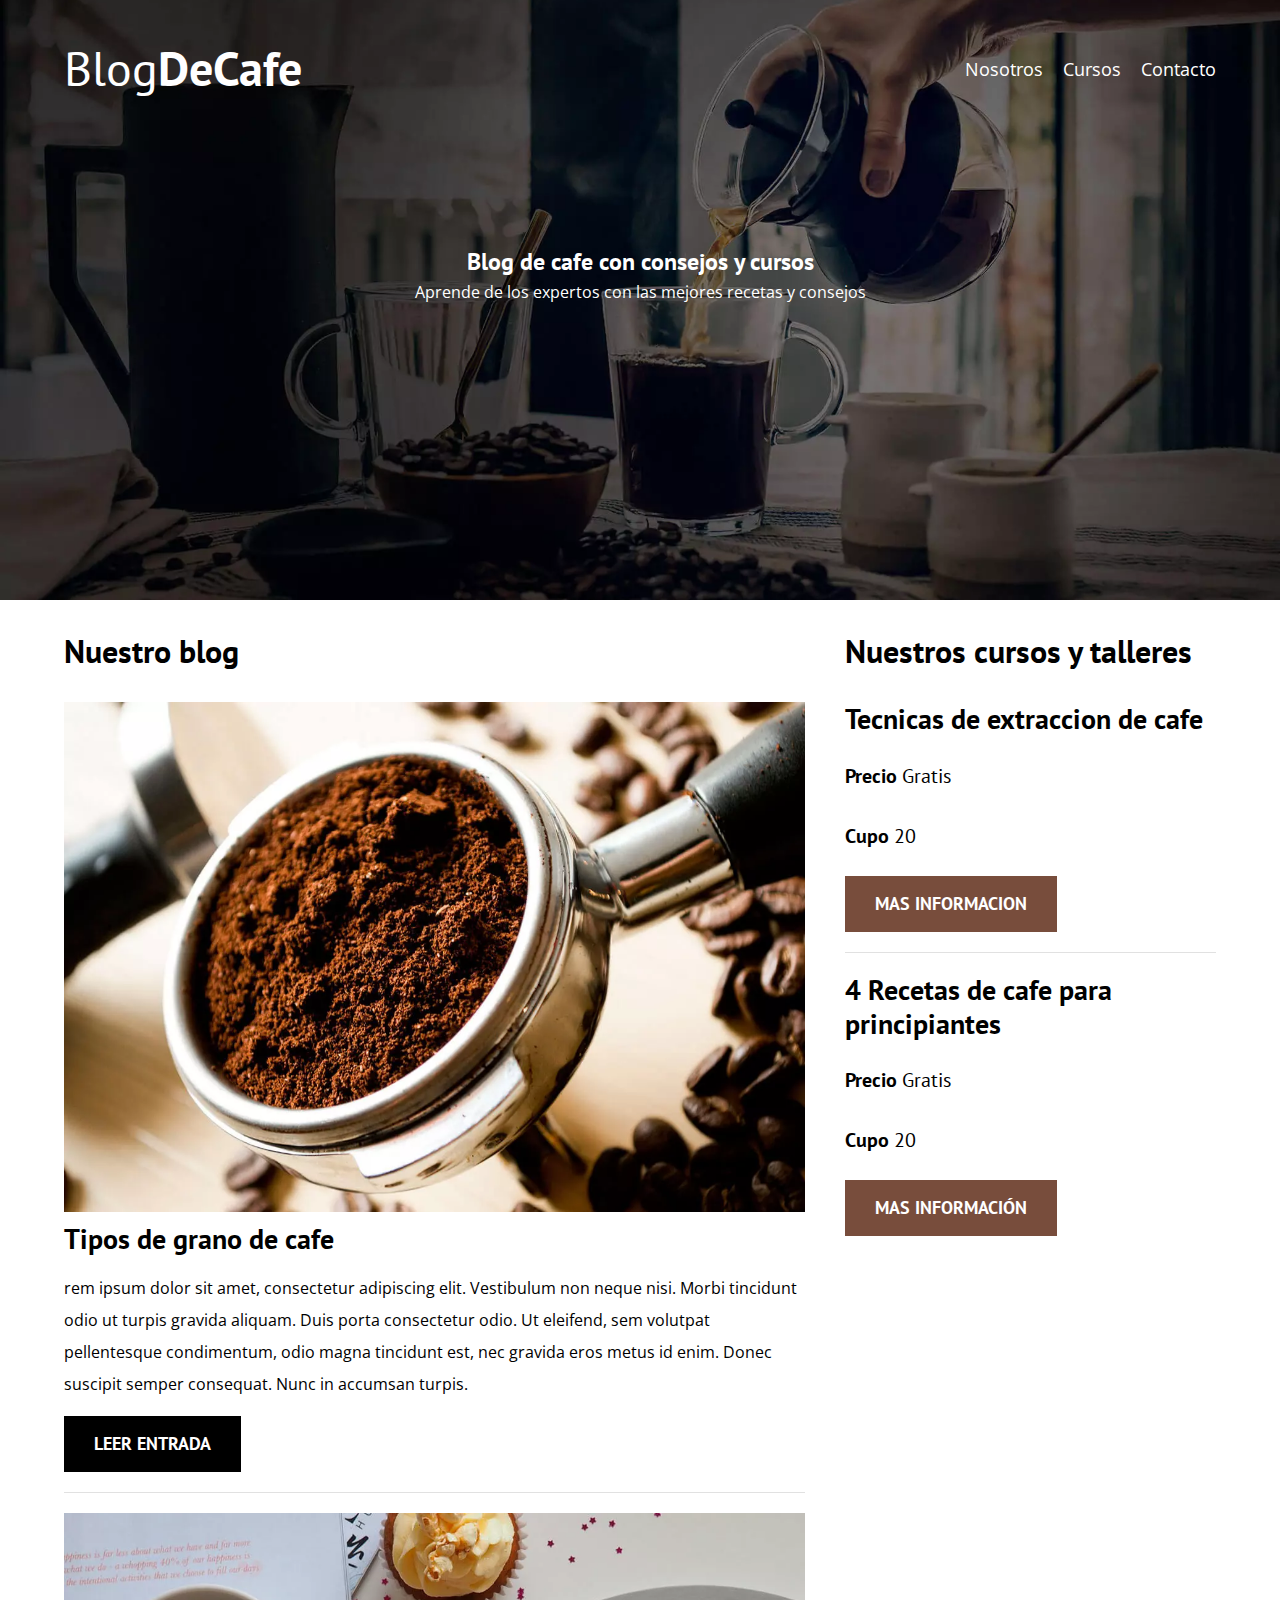
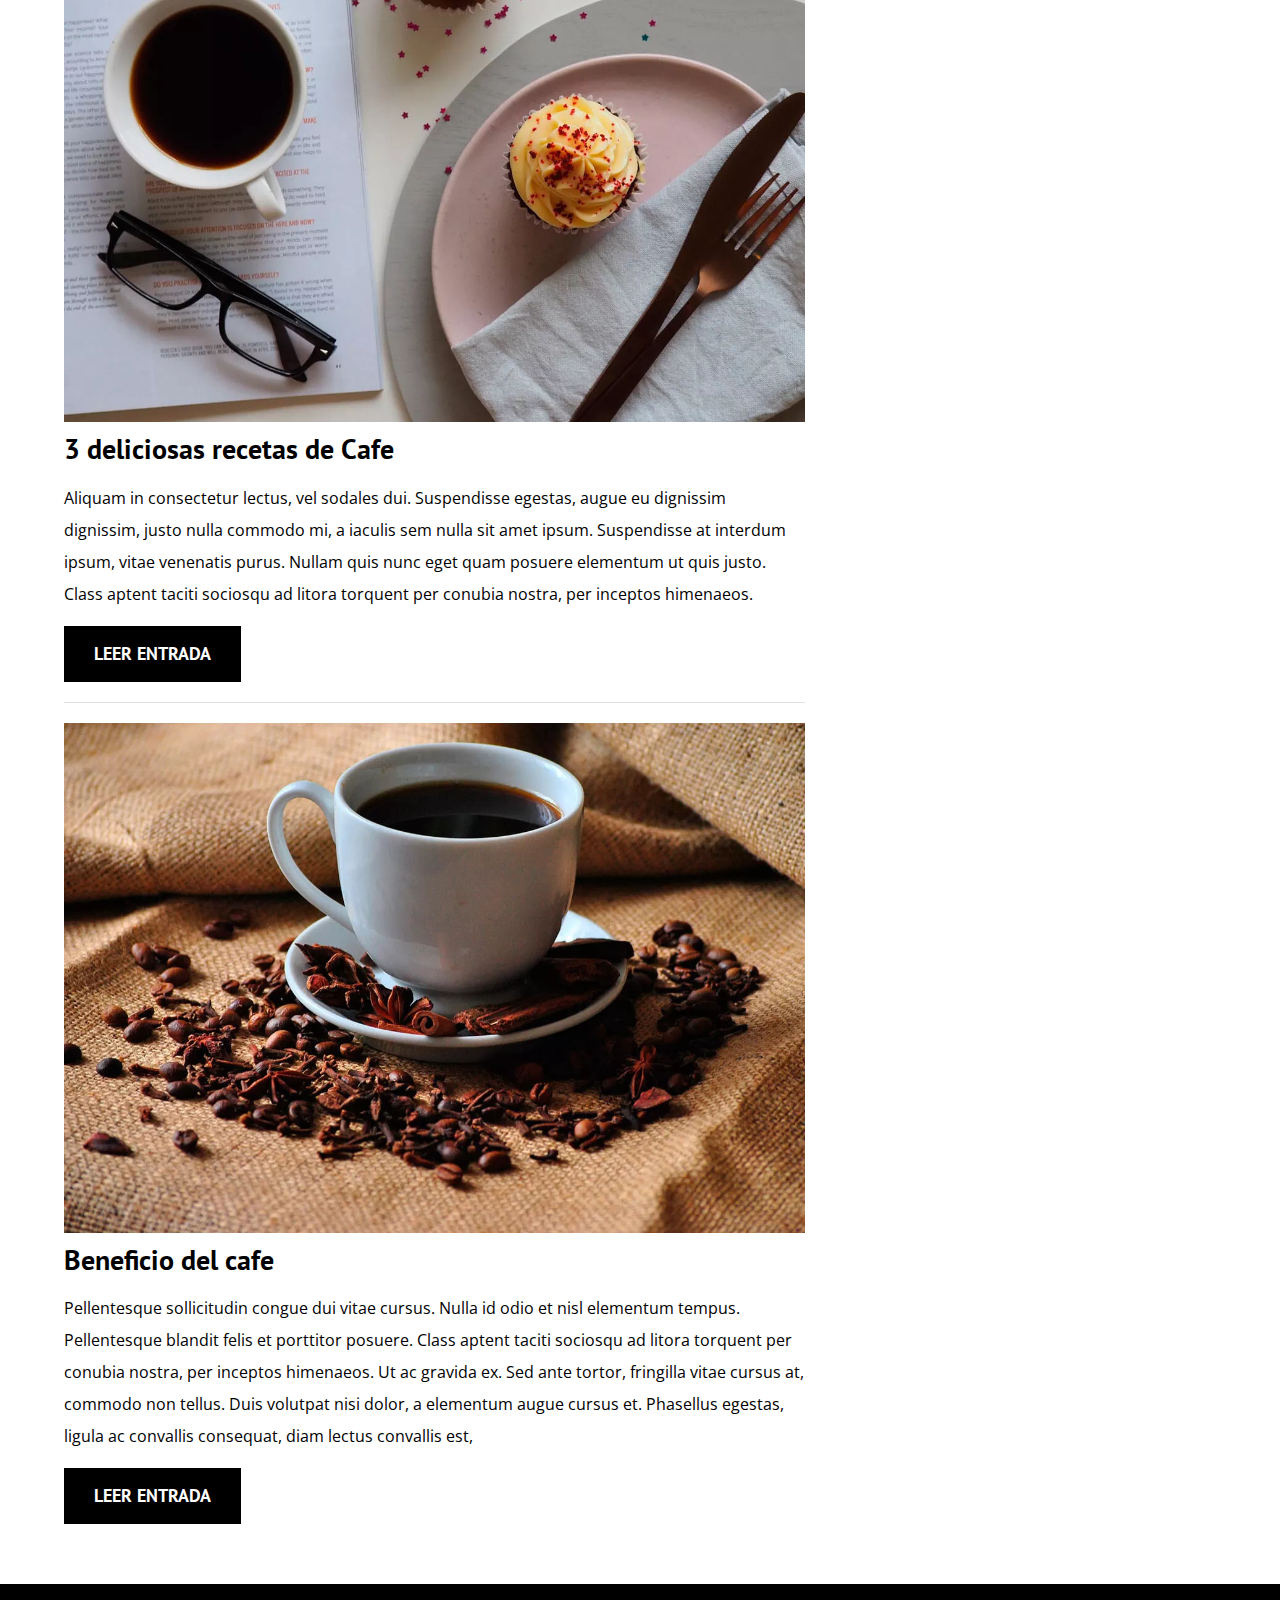
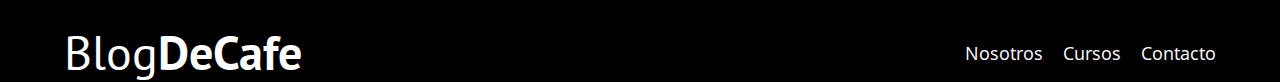
<file: blogdecafe_inicio/index.html>
<!DOCTYPE html>
<html lang="es">
<head>
    <meta charset="UTF-8">
    <meta http-equiv="X-UA-Compatible" content="IE=edge">
    <meta name="viewport" content="width=device-width, initial-scale=1.0">
    <meta name="description" content="Pagina web de Blog de Cafe">
    <title>Blog de Cafe</title>
    <!--  Prefetch-->
    <link rel="prefetch" href="nosotros.html" as="document">

    <link rel="preload" href="https://fonts.googleapis.com/css2?family=Open+Sans&family=PT+Sans:wght@400;700&display=swap" 
     crossorigin="crossorigin" as="font">
    <link href="https://fonts.googleapis.com/css2?family=Open+Sans&family=PT+Sans:wght@400;700&display=swap" rel="stylesheet">
    <link rel="stylesheet" href="css/style.css">

    <!-- Preload--->
    <link rel="preload" href="css/normalize.css" as="style">
    <link rel="stylesheet" href="css/normalize.css">

    <link rel="preload" href="css/style.css" as="style">
    <link rel="stylesheet" href="css/style.css">



</head>
<body>

    <header class="header">

        <div class="contenedor">
            <div class="barra">
                <a class="logo" href="index.html">
                    <h1 class="logo__nombre no-margin centrar-texto">Blog<span class="logo__bold">DeCafe</span></h1>
                </a>

                <Nav class="navegacion">
                    <a href="nosotros.html"  class="navegacion__enlace">Nosotros</a>
                    <a href="cursos.html"  class="navegacion__enlace">Cursos</a>
                    <a href="contacto.html"  class="navegacion__enlace">Contacto</a>
    
                </Nav>

            </div>
        </div>
        <div class="header__texto">
            <h2 class="no-margin">Blog de cafe con consejos y cursos</h2>
            <p class="no-margin">Aprende de los expertos con las mejores recetas y consejos</p>
        </div>

    </header>

    <div class="contenedor contenido-principal">
        <main class="blog">
            <h3>Nuestro blog</h3>
            <article class="entrada">
                <div class="entrada__imagen">

                    <picture>
                        <source srcset="img/blog1.webp" type="image/webp">
                        <img loading="lazy" src="img/blog1.jpg" alt="imagen blog">
                    </picture>

                </div>

                <div class="entrada__contenido">
                    <h4 class="no-margin">Tipos de grano de cafe</h4>
                    <p>rem ipsum dolor sit amet, consectetur adipiscing elit.
                         Vestibulum non neque nisi. Morbi tincidunt odio ut turpis
                          gravida aliquam. Duis porta consectetur odio. Ut eleifend, sem volutpat
                           pellentesque condimentum, odio magna tincidunt est, nec gravida eros metus 
                           id enim. Donec suscipit semper consequat. Nunc in accumsan turpis.</p>
                    <a href="entrada.html" class="boton boton--primario">Leer entrada</a>
                </div>

            </article>


            <article class="entrada">
                <div class="entrada__imagen">
                    <picture>
                        <source srcset="img/blog2.webp" type="image/webp">
                        <img loading="lazy" src="img/blog2.jpg" alt="imagen blog">
                    </picture>

                </div>

                <div class="entrada__contenido">
                    <h4 class="no-margin">3 deliciosas recetas de Cafe</h4>
                    <p>Aliquam in consectetur lectus, vel sodales dui. 
                        Suspendisse egestas, augue eu dignissim dignissim, justo nulla 
                        commodo mi, a iaculis sem nulla sit amet ipsum. Suspendisse at interdum 
                        ipsum, vitae venenatis purus. Nullam quis nunc eget quam posuere elementum ut quis 
                        justo. Class aptent taciti sociosqu ad litora torquent per conubia nostra,
                        per inceptos himenaeos.</p>
                    <a href="entrada.html" class="boton boton--primario">Leer entrada</a>
                </div>

            </article>


            <article class="entrada">
                <div class="entrada__imagen">
                    <picture>
                        <source srcset="img/blog3.webp" type="image/webp">
                        <img loading="lazy" src="img/blog3.jpg" alt="imagen blog">
                    </picture>

                </div>

                <div class="entrada__contenido">
                    <h4 class="no-margin">Beneficio del cafe</h4>
                    <p>Pellentesque sollicitudin congue dui vitae cursus. Nulla id 
                        odio et nisl elementum tempus. Pellentesque blandit felis et porttitor posuere.
                         Class aptent taciti sociosqu ad litora torquent per conubia nostra, per inceptos himenaeos. Ut ac
                          gravida ex. Sed ante tortor, fringilla vitae cursus at, commodo non tellus.
                         Duis volutpat nisi dolor, a elementum augue cursus et. Phasellus egestas, ligula ac 
                         convallis consequat, diam lectus convallis est,</p>
                    <a href="entrada.html" class="boton boton--primario">Leer entrada</a>
                </div>

            </article>





        </main>
        <aside class="sidebar">
            <h3>Nuestros cursos y talleres</h3>
            <ul class="curso no-padding">
                <li class="widget-curso">
                    <h4 class="no-margin">Tecnicas de extraccion de cafe</h4>
                    <p class="widget-curso__label">Precio
                        <span class="widget-curso__info">Gratis</span>
                    </p>
                    <p class="widget-curso__label">Cupo
                        <span class="widget-curso__info">20</span>
                    </p>
                    <a href="entrada.html" class="boton boton--secundario">Mas informacion</a>

                </li>

                <li class="widget-curso">
                    <h4 class="no-margin">4 Recetas de cafe para principiantes</h4>
                    <p class="widget-curso__label">Precio
                        <span class="widget-curso__info">Gratis</span>
                    </p>
                    <p class="widget-curso__label">Cupo
                        <span class="widget-curso__info">20</span>
                    </p>
                    <a href="entrada.html" class="boton boton--secundario">Mas Información</a>

                </li>


            </ul>
        </aside>

    </div>

    <footer class="footer">
        <div class="contenedor">
            <div class="barra">
                <a class="logo" href="index.html">
                    <h1 class="logo__nombre no-margin centrar-texto">Blog<span class="logo__bold">DeCafe</span></h1>
                </a>

                <Nav class="navegacion">
                    <a href="nosotros.html"  class="navegacion__enlace">Nosotros</a>
                    <a href="cursos.html"  class="navegacion__enlace">Cursos</a>
                    <a href="contacto.html"  class="navegacion__enlace">Contacto</a>
    
                </Nav>

            </div>

        </div>

    </footer>
    <script src="js/modernizr.js"> </script>
    
</body>
</html>
</file>
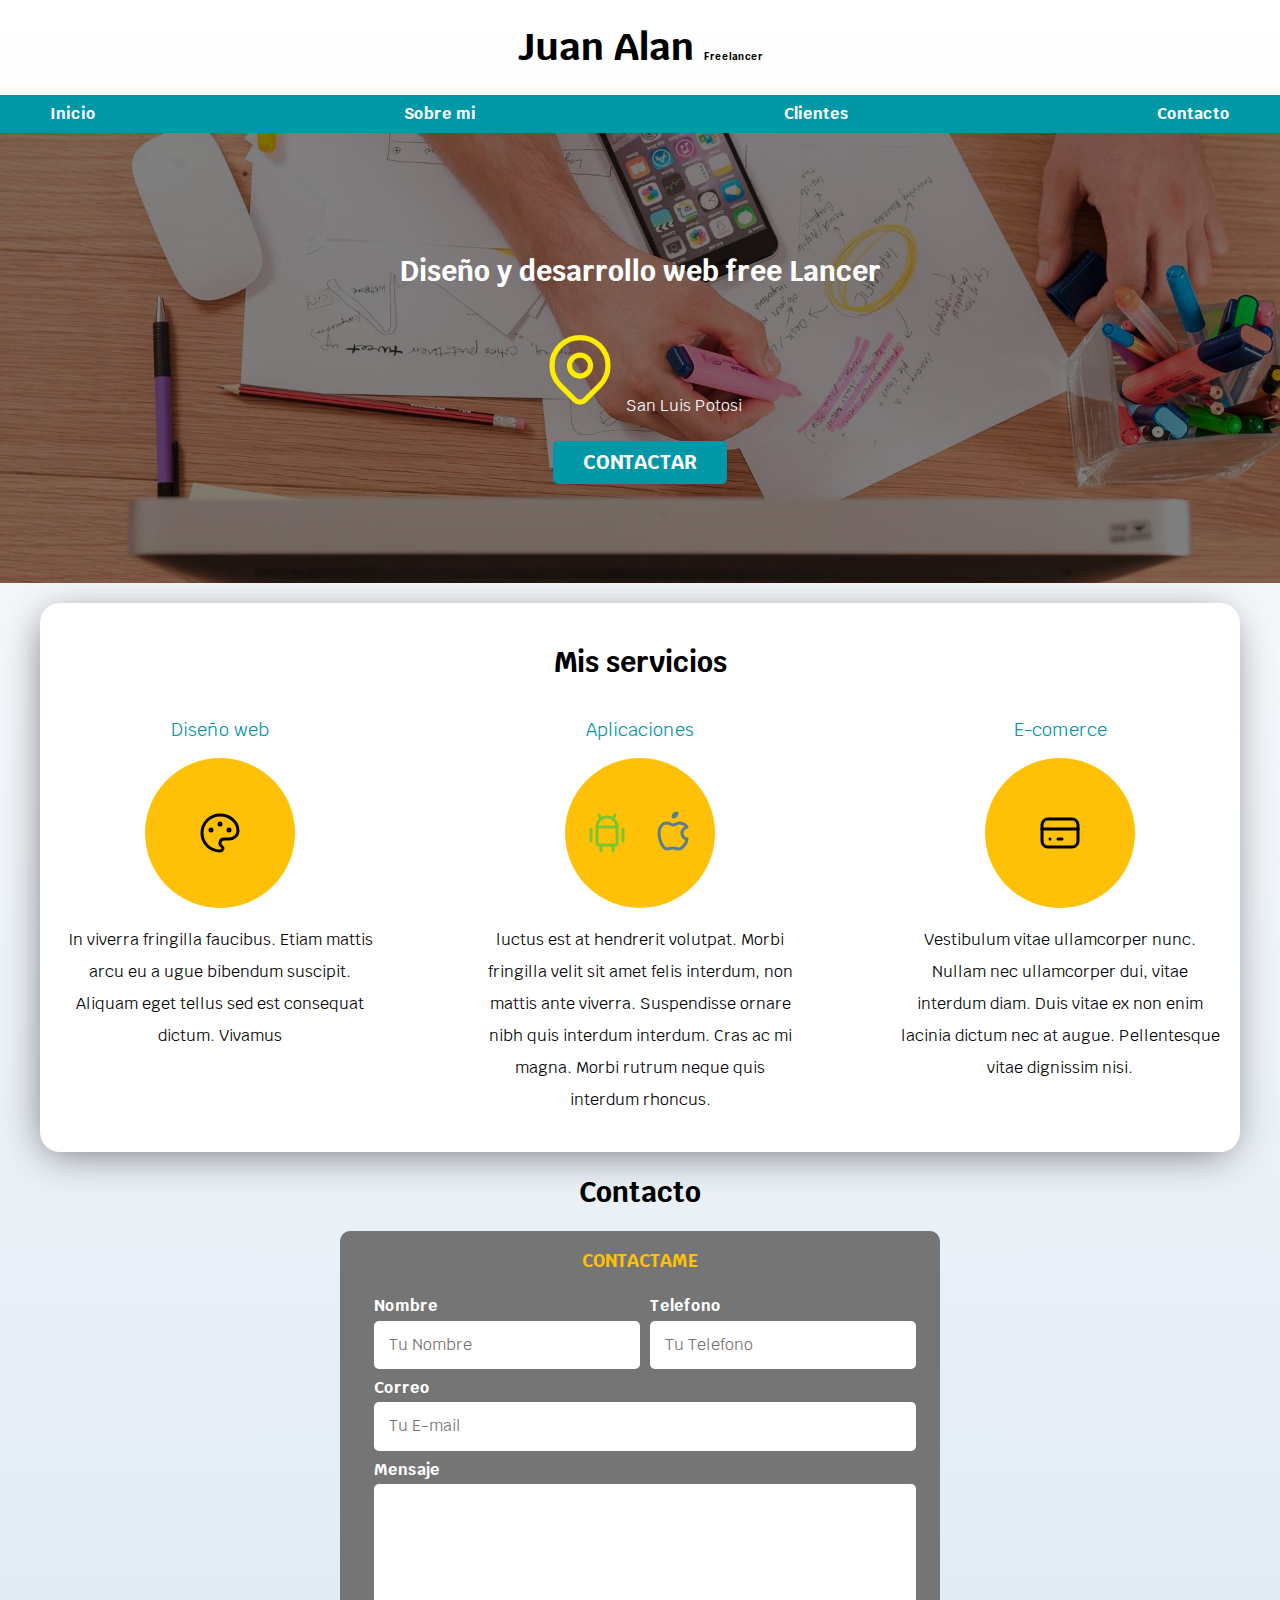
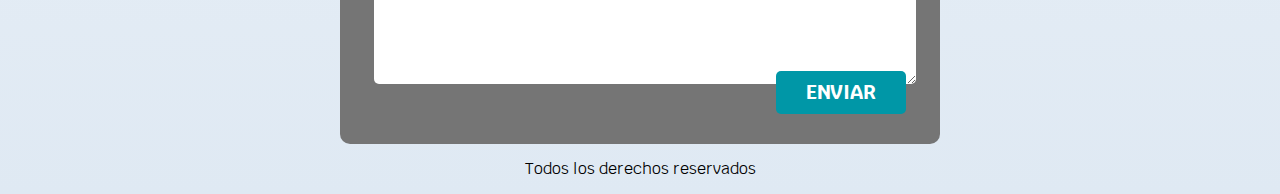
<file: freelancer_inicio/index.html>
<!DOCTYPE html>
<html lang="es">
<head>
    <meta charset="UTF-8">
    <meta name="viewport" content="width=device-width, initial-scale=1.0">
    <title>Diseñador FREE LANCER</title> 
    <!--preload es para que carge mas rapido las hojas de estilo-->
    <link rel="preload" href="css/normalize.css" as="style">
    <!-- normalize fuende de normalize.css es para que funcione bien en todos los navegadores-->
    <link rel="stylesheet" href="css/normalize.css">

    <link href="https://fonts.googleapis.com/css2?family=Krub:wght@400;700&display=swap" rel="stylesheet">
    
    <link rel="preload" href="css/styles.css" as="style">
    <link rel="stylesheet" href="css/styles.css">

</head>
<body>

    <header>
        <h1 class="titulo">Juan Alan <span> Freelancer </span> </h1>
    </header>

    <div class="nav-bg">

        <nav class="navegacion-principal contenedor">
            <a href="#">Inicio</a>
            <a href="#">Sobre mi</a>
            <a href="#">Clientes</a>
            <a href="#">Contacto</a>
            
        </nav>
    </div>

   

    <section class="hero">
        <div class="contenido-hero">
            <h2>Diseño  y desarrollo web <span>free Lancer</span> </h2>
        
           
             <p>
                <svg xmlns="http://www.w3.org/2000/svg" class="icon icon-tabler icon-tabler-map-pin" width="84" height="84" viewBox="0 0 24 24" stroke-width="1.5" stroke="#ffec00" fill="none" stroke-linecap="round" stroke-linejoin="round">
                    <path stroke="none" d="M0 0h24v24H0z" fill="none"/>
                    <circle cx="12" cy="11" r="3" />
                    <path d="M17.657 16.657l-4.243 4.243a2 2 0 0 1 -2.827 0l-4.244 -4.243a8 8 0 1 1 11.314 0z" />
                 </svg>
    
                 
                San Luis Potosi</p>
             <a href="#" class="boton">Contactar</a>
        </div>
       
    </section>
    

    <main class="contenedor sombra">

     <h2>Mis servicios</h2>
    
       <div class="servicios">
            <section class="servicio">
                <h3>Diseño web</h3>
                <div class="icono"> 
                    <svg xmlns="http://www.w3.org/2000/svg" class="icon icon-tabler icon-tabler-palette" width="48" height="48" viewBox="0 0 24 24" stroke-width="1.5" stroke="#000000" fill="none" stroke-linecap="round" stroke-linejoin="round">
                        <path stroke="none" d="M0 0h24v24H0z" fill="none"/>
                        <path d="M12 21a9 9 0 1 1 0 -18a9 8 0 0 1 9 8a4.5 4 0 0 1 -4.5 4h-2.5a2 2 0 0 0 -1 3.75a1.3 1.3 0 0 1 -1 2.25" />
                        <circle cx="7.5" cy="10.5" r=".5" fill="currentColor" />
                        <circle cx="12" cy="7.5" r=".5" fill="currentColor" />
                        <circle cx="16.5" cy="10.5" r=".5" fill="currentColor" />
                    </svg>
                </div>

                <p>In viverra fringilla faucibus. Etiam mattis arcu eu a ugue bibendum suscipit. Aliquam eget tellus 
                sed est consequat dictum. Vivamus</p>
            </section>

        

            <section class="servicio">
                <h3>Aplicaciones</h3>
                <div class="icono">

                    <svg xmlns="http://www.w3.org/2000/svg" class="icon icon-tabler icon-tabler-brand-android" width="48" height="48" viewBox="0 0 24 24" stroke-width="1.5" stroke="#7bc62d" fill="none" stroke-linecap="round" stroke-linejoin="round">
                        <path stroke="none" d="M0 0h24v24H0z" fill="none"/>
                        <line x1="4" y1="10" x2="4" y2="16" />
                        <line x1="20" y1="10" x2="20" y2="16" />
                        <path d="M7 9h10v8a1 1 0 0 1 -1 1h-8a1 1 0 0 1 -1 -1v-8a5 5 0 0 1 10 0" />
                        <line x1="8" y1="3" x2="9" y2="5" />
                        <line x1="16" y1="3" x2="15" y2="5" />
                        <line x1="9" y1="18" x2="9" y2="21" />
                        <line x1="15" y1="18" x2="15" y2="21" />
                    </svg>
                    <svg xmlns="http://www.w3.org/2000/svg" class="icon icon-tabler icon-tabler-brand-apple" width="48" height="48" viewBox="0 0 24 24" stroke-width="1.5" stroke="#597e8d" fill="none" stroke-linecap="round" stroke-linejoin="round">
                        <path stroke="none" d="M0 0h24v24H0z" fill="none"/>
                        <path d="M9 7c-3 0 -4 3 -4 5.5c0 3 2 7.5 4 7.5c1.088 -.046 1.679 -.5 3 -.5c1.312 0 1.5 .5 3 .5s4 -3 4 -5c-.028 -.01 -2.472 -.403 -2.5 -3c-.019 -2.17 2.416 -2.954 2.5 -3c-1.023 -1.492 -2.951 -1.963 -3.5 -2c-1.433 -.111 -2.83 1 -3.5 1c-.68 0 -1.9 -1 -3 -1z" />
                        <path d="M12 4a2 2 0 0 0 2 -2a2 2 0 0 0 -2 2" />
                    </svg>
                </div>

                <p>luctus est at hendrerit volutpat.
                Morbi fringilla velit sit amet felis  interdum, non mattis ante viverra. Suspendisse ornare 
                nibh quis interdum interdum. Cras ac mi magna. Morbi rutrum neque quis interdum rhoncus.</p>
            </section>
        

                <section class="servicio">
                <h3>E-comerce</h3>
                <div class="icono">

                    <svg xmlns="http://www.w3.org/2000/svg" class="icon icon-tabler icon-tabler-credit-card" width="48" height="48" viewBox="0 0 24 24" stroke-width="1.5" stroke="#000000" fill="none" stroke-linecap="round" stroke-linejoin="round">
                        <path stroke="none" d="M0 0h24v24H0z" fill="none"/>
                        <rect x="3" y="5" width="18" height="14" rx="3" />
                        <line x1="3" y1="10" x2="21" y2="10" />
                        <line x1="7" y1="15" x2="7.01" y2="15" />
                        <line x1="11" y1="15" x2="13" y2="15" />
                    </svg>
                </div>

                <p> Vestibulum vitae ullamcorper nunc. Nullam nec ullamcorper dui, vitae interdum diam. 
                        Duis vitae ex non enim lacinia dictum nec at augue. Pellentesque vitae dignissim nisi. 
                </p>
            </section>  
       </div>    

    </main> 
    
    <section>
        <h2>Contacto</h2>

        <form class="formulario">
            <fieldset>
                <legend>contactame</legend>
                <div class="contenedor-campos">  

                    <div class="campo">
                        <label for="">Nombre</label>
                        <input class="input-text" type="text" placeholder="Tu Nombre">
                    </div >

                    <div class="campo">
                        <label for="">Telefono</label>
                        <input class="input-text" type="tel" placeholder="Tu Telefono">
                    </div>
                
                    <div class="campo">
                        <label for="">Correo</label>
                        <input class="input-text" type="email" placeholder="Tu E-mail">
                    </div>
                    

                    <div class="campo">
                        <label for="">Mensaje</label>
                        <textarea class="input-text"></textarea>
                    </div>

                </div> 

                <div class="alinear-derecha flex">
                    <input class="boton w-sm-100 " type="submit" value="enviar">
                </div>

               
            </fieldset>


        </form>
    </section>

    <footer class="footer">
        <p>Todos los derechos reservados</p>
    </footer>
         
</body>
</html>
</file>
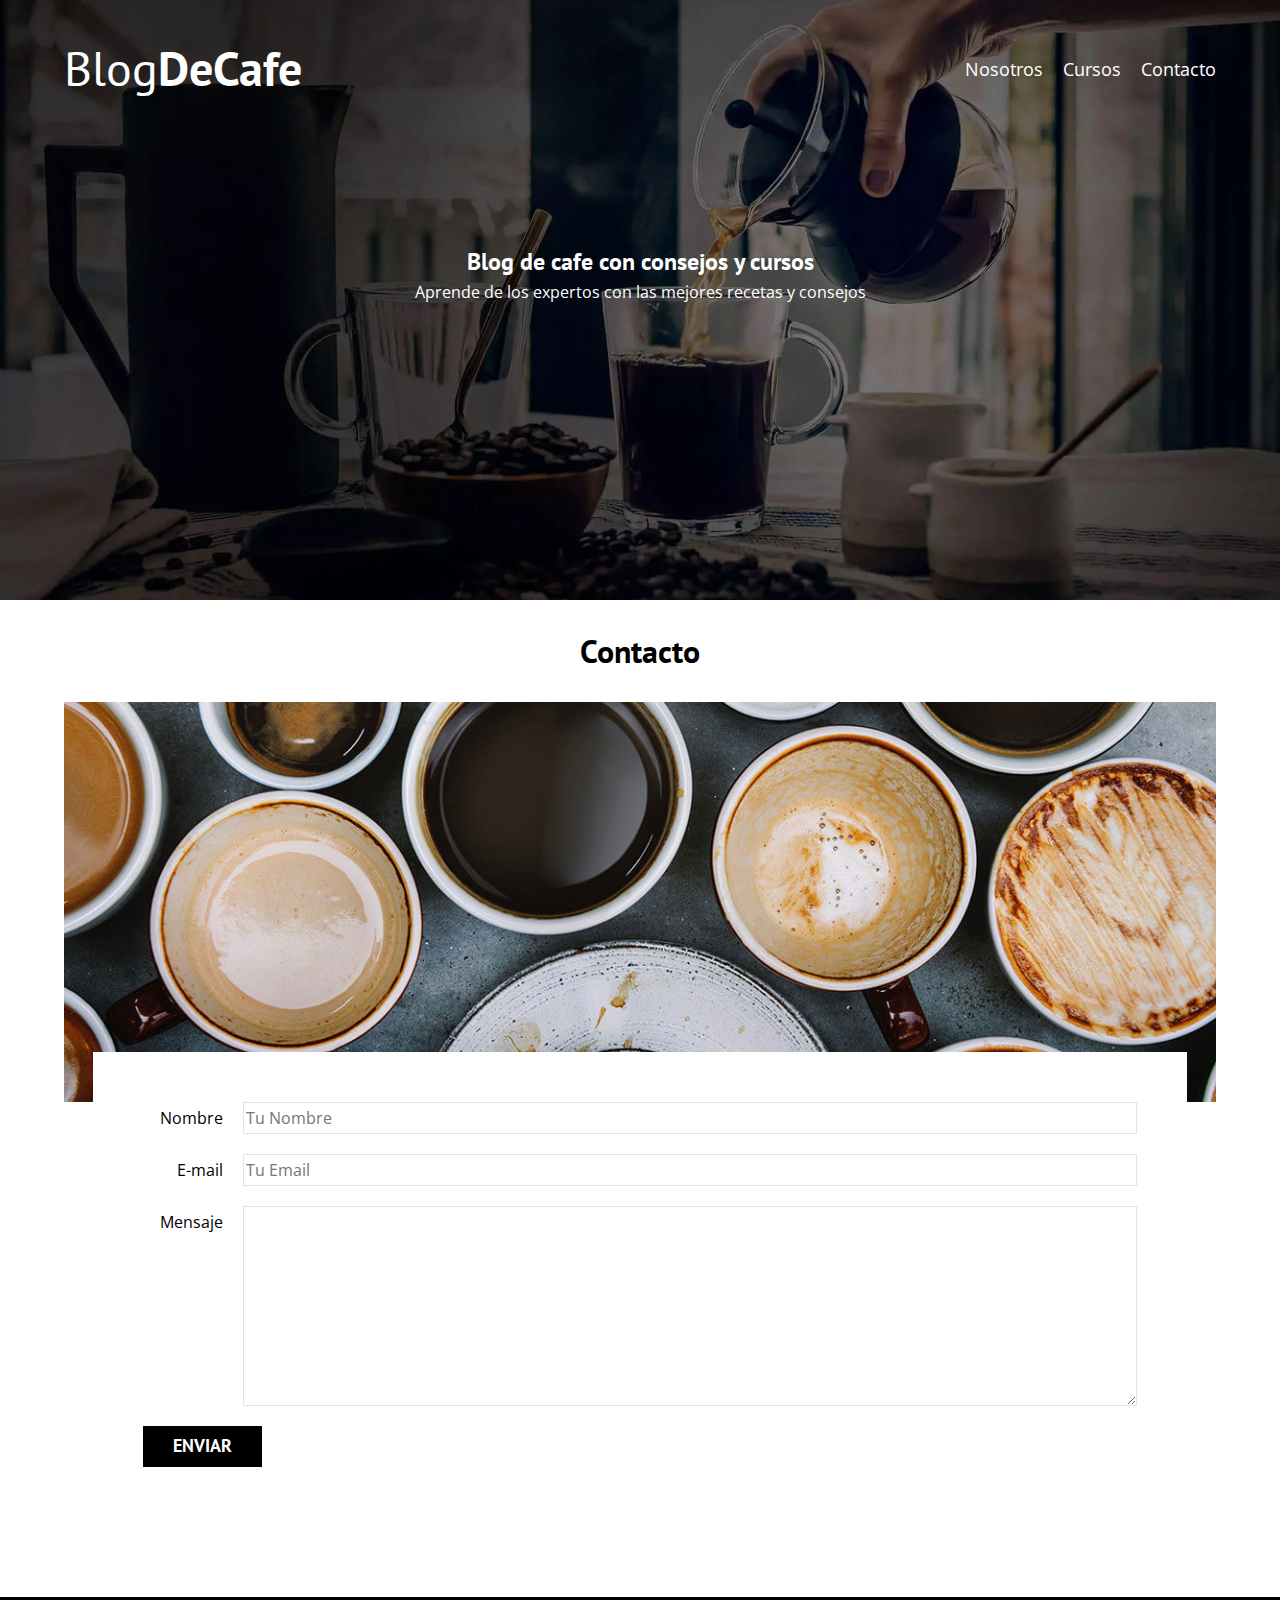
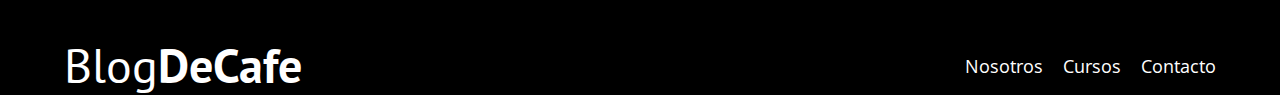
<file: blogdecafe_inicio/contacto.html>
<!DOCTYPE html>
<html lang="es">
<head>
    <meta charset="UTF-8">
    <meta http-equiv="X-UA-Compatible" content="IE=edge">
    <meta name="viewport" content="width=device-width, initial-scale=1.0">
    <title>Blog de Cafe</title>
    <link rel="stylesheet" href="css/normalize.css">

    <link rel="preload" href="https://fonts.googleapis.com/css2?family=Open+Sans&family=PT+Sans:wght@400;700&display=swap"  crossorigin="crossorigin" as="font">
    <link href="https://fonts.googleapis.com/css2?family=Open+Sans&family=PT+Sans:wght@400;700&display=swap" rel="stylesheet">
    <link rel="stylesheet" href="css/style.css">

</head>
<body>

    <header class="header">

        <div class="contenedor">
            <div class="barra">
                <a class="logo" href="index.html">
                    <h1 class="logo__nombre no-margin centrar-texto">Blog<span class="logo__bold">DeCafe</span></h1>
                </a>

                <Nav class="navegacion">
                    <a href="nosotros.html"  class="navegacion__enlace">Nosotros</a>
                    <a href="cursos.html"  class="navegacion__enlace">Cursos</a>
                    <a href="contacto.html"  class="navegacion__enlace">Contacto</a>
    
                </Nav>

            </div>
        </div>
        <div class="header__texto">
            <h2 class="no-margin">Blog de cafe con consejos y cursos</h2>
            <p class="no-margin">Aprende de los expertos con las mejores recetas y consejos</p>
        </div>

    </header>

    <main class="contenedor">
        <h3 class="centrar-texto">Contacto</h3>
        <div class="contacto-bg"></div>

        <form class="formulario">
            <div class="campo">
                <label class="campo__label" for="nombre">Nombre</label>

                <input 
                class="campo__field"
                 type="text" 
                 placeholder="Tu Nombre" 
                 id="nombre"> 

            </div>
            
            <div class="campo">
                <label class="campo__label" for="email">E-mail</label>

                <input 
                type="email" 
                class="campo__field"
                placeholder="Tu Email" 
                id="email"> 

            </div>

            <div class="campo">
                <label  class="campo__label" for="mensaje">Mensaje</label>
                <textarea 
                class="campo__field campo__field--textarea"
                id="mensaje"></textarea>
            </div>

            <div class="campo">
                <input type="submit" value="Enviar" class="boton boton--primario">

            </div>
            

        </form>

       
        
    </main>

    <footer class="footer">
        <div class="contenedor">
            <div class="barra">
                <a class="logo" href="index.html">
                    <h1 class="logo__nombre no-margin centrar-texto">Blog<span class="logo__bold">DeCafe</span></h1>
                </a>

                <Nav class="navegacion">
                    <a href="nosotros.html"  class="navegacion__enlace">Nosotros</a>
                    <a href="cursos.html"  class="navegacion__enlace">Cursos</a>
                    <a href="contacto.html"  class="navegacion__enlace">Contacto</a>
    
                </Nav>

            </div>

        </div>

    </footer>
    <script src="js/modernizr.js"></script>
    <script src="js/scripts.js"></script>
</body>
</html>
</file>
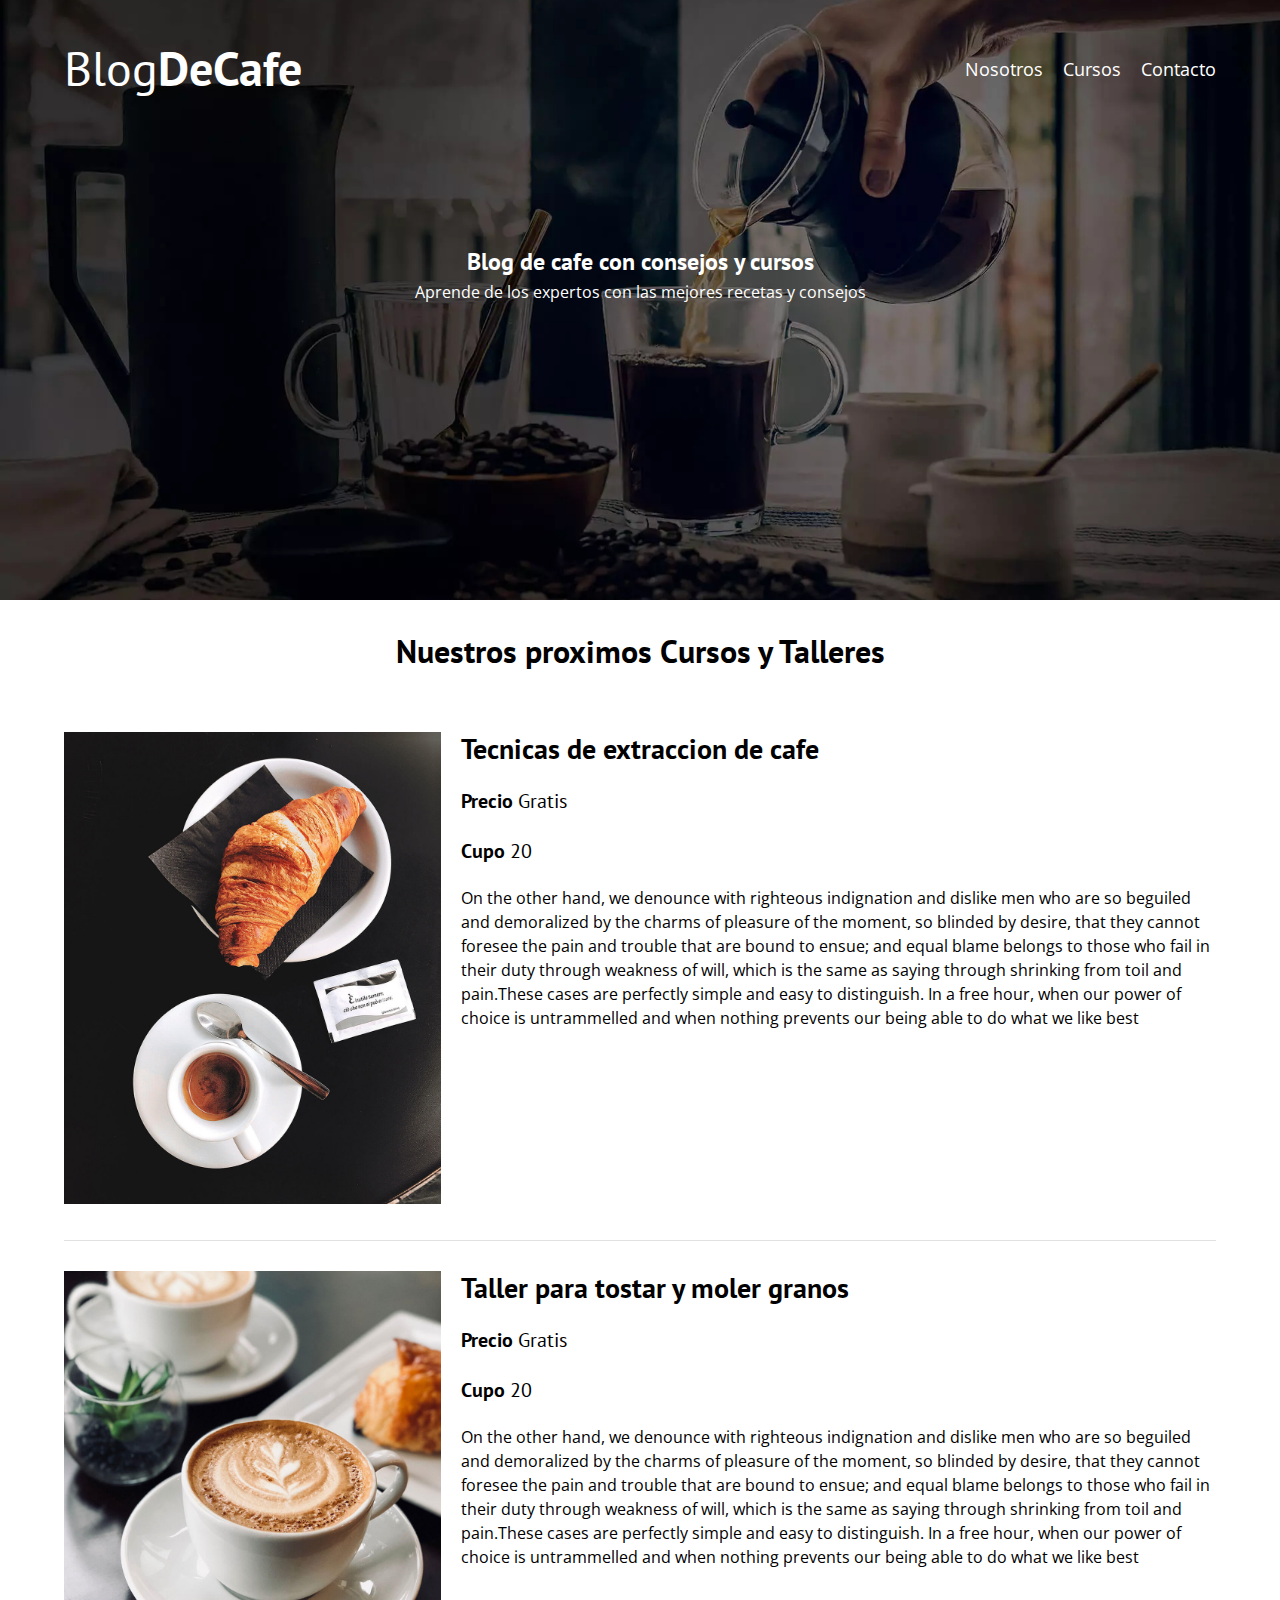
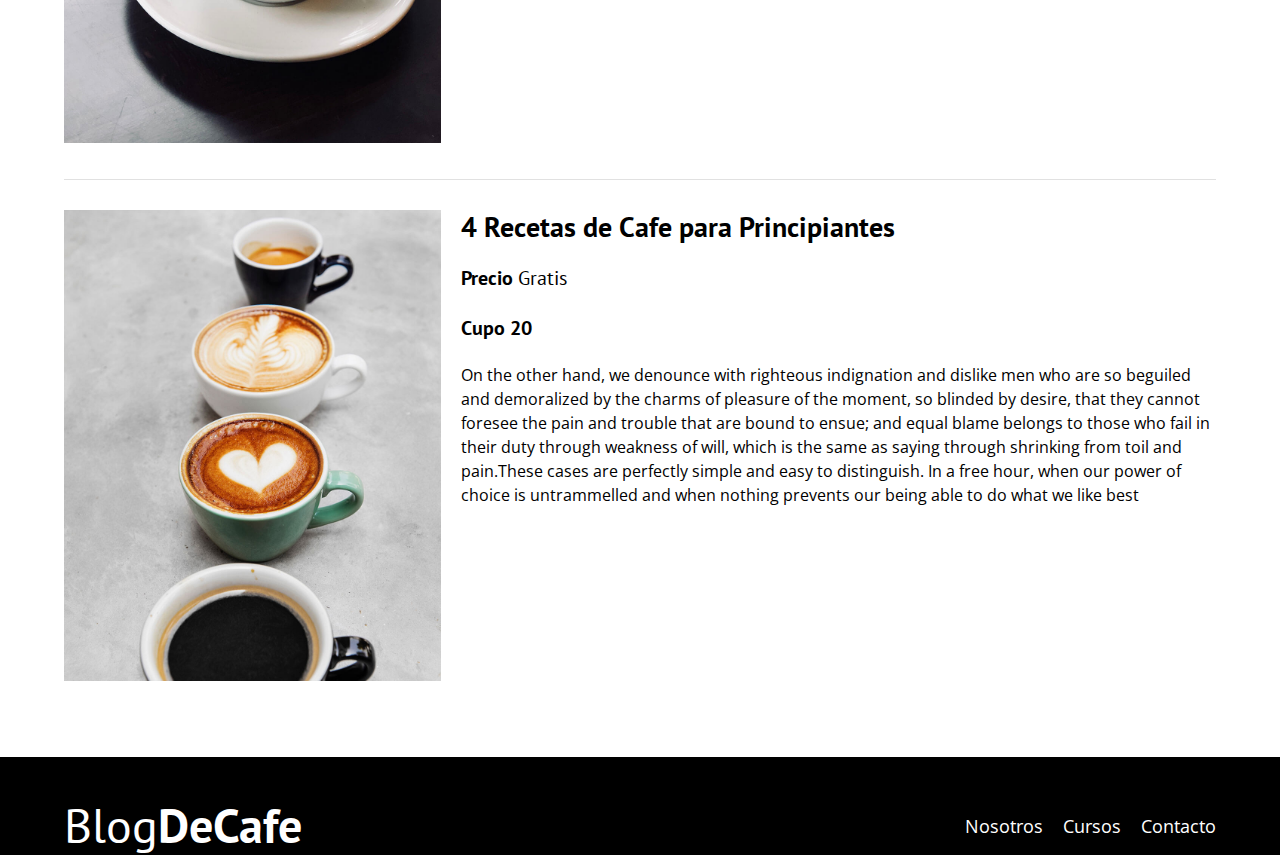
<file: blogdecafe_inicio/cursos.html>
<!DOCTYPE html>
<html lang="es">
<head>
    <meta charset="UTF-8">
    <meta http-equiv="X-UA-Compatible" content="IE=edge">
    <meta name="viewport" content="width=device-width, initial-scale=1.0">
    <title>Blog de Cafe</title>
    <link rel="stylesheet" href="css/normalize.css">

    <link rel="preload" href="https://fonts.googleapis.com/css2?family=Open+Sans&family=PT+Sans:wght@400;700&display=swap"  crossorigin="crossorigin" as="font">
    <link href="https://fonts.googleapis.com/css2?family=Open+Sans&family=PT+Sans:wght@400;700&display=swap" rel="stylesheet">
    <link rel="stylesheet" href="css/style.css">

</head>
<body>

    <header class="header">

        <div class="contenedor">
            <div class="barra">
                <a class="logo" href="index.html">
                    <h1 class="logo__nombre no-margin centrar-texto">Blog<span class="logo__bold">DeCafe</span></h1>
                </a>

                <Nav class="navegacion">
                    <a href="nosotros.html"  class="navegacion__enlace">Nosotros</a>
                    <a href="cursos.html"  class="navegacion__enlace">Cursos</a>
                    <a href="contacto.html"  class="navegacion__enlace">Contacto</a>
    
                </Nav>

            </div>
        </div>
        <div class="header__texto">
            <h2 class="no-margin">Blog de cafe con consejos y cursos</h2>
            <p class="no-margin">Aprende de los expertos con las mejores recetas y consejos</p>
        </div>

    </header>

    <main class="contenedor">
        <h3 class="centrar-texto">Nuestros proximos Cursos y Talleres</h3>
        
        <div class="curso2">
            <div class="curso2__imagen">
                <img src="img/curso1.jpg" alt="Imagen del curso">

            </div>
            <div class="curso2__informacion">

                <h4 class="no-margin">Tecnicas de extraccion de cafe</h4>
                <p class="curso2__label">Precio
                    <span class="curso2__info">Gratis</span>
                </p>
                <p class="curso2__label">Cupo
                    <span class="curso2__info">20</span>
                </p>
                <p class="curso2__descripcion">
                    On the other hand, we denounce with righteous indignation and dislike men who are so beguiled and demoralized 
                    by the charms of pleasure of the moment, so blinded by desire, that they cannot foresee the pain and trouble that
                    are bound to ensue; and equal blame belongs to those who fail in their duty through weakness of will, which is the 
                    same as saying through shrinking from toil and pain.These cases are perfectly simple and easy to distinguish. In a 
                    free hour, when our power of choice is untrammelled and when nothing prevents our being able to do what we like best
                </p>

            </div><!-- curso__info -->

        </div><!-- curso-->

        <div class="curso2">
            <div class="curso__imagen">
                <img src="img/curso2.jpg" alt="Imagen del curso 3">

            </div>
            <div class="curso2__informacion">

                <h4 class="no-margin">Taller para tostar y moler granos</h4>
                <p class="curso2__label">Precio
                    <span class="curso2__info">Gratis</span>
                </p>
                <p class="curso2__label">Cupo
                    <span class="curso2__info">20</span>
                </p>
                <p class="curso2__descripcion">
                    On the other hand, we denounce with righteous indignation and dislike men who are so beguiled and demoralized 
                    by the charms of pleasure of the moment, so blinded by desire, that they cannot foresee the pain and trouble that
                    are bound to ensue; and equal blame belongs to those who fail in their duty through weakness of will, which is the 
                    same as saying through shrinking from toil and pain.These cases are perfectly simple and easy to distinguish. In a 
                    free hour, when our power of choice is untrammelled and when nothing prevents our being able to do what we like best
                </p>

            </div><!-- curso__info -->

        </div><!-- curso-->

        <div class="curso2">
            <div class="curso2__imagen">
                <img src="img/curso3.jpg" alt="Imagen del curso 3">

            </div>
            <div class="curso2__informacion">

                <h4 class="no-margin">4 Recetas de Cafe para Principiantes</h4>
                <p class="curso2__label">Precio
                    <span class="curso2__info">Gratis</span>
                </p>
                <p class="curso2__label">Cupo
                    <span class="curso__info">20</span>
                </p>
                <p class="curso2__descripcion">
                    On the other hand, we denounce with righteous indignation and dislike men who are so beguiled and demoralized 
                    by the charms of pleasure of the moment, so blinded by desire, that they cannot foresee the pain and trouble that
                    are bound to ensue; and equal blame belongs to those who fail in their duty through weakness of will, which is the 
                    same as saying through shrinking from toil and pain.These cases are perfectly simple and easy to distinguish. In a 
                    free hour, when our power of choice is untrammelled and when nothing prevents our being able to do what we like best
                </p>

            </div><!-- curso__info -->

        </div><!-- curso-->

    </main>

    <footer class="footer">
        <div class="contenedor">
            <div class="barra">
                <a class="logo" href="index.html">
                    <h1 class="logo__nombre no-margin centrar-texto">Blog<span class="logo__bold">DeCafe</span></h1>
                </a>

                <Nav class="navegacion">
                    <a href="nosotros.html"  class="navegacion__enlace">Nosotros</a>
                    <a href="cursos.html"  class="navegacion__enlace">Cursos</a>
                    <a href="contacto.html"  class="navegacion__enlace">Contacto</a>
    
                </Nav>

            </div>

        </div>

    </footer>
    <script src="js/modernizr.js"></script>
    <script src="js/scripts.js"></script>
    
</body>
</html>
</file>
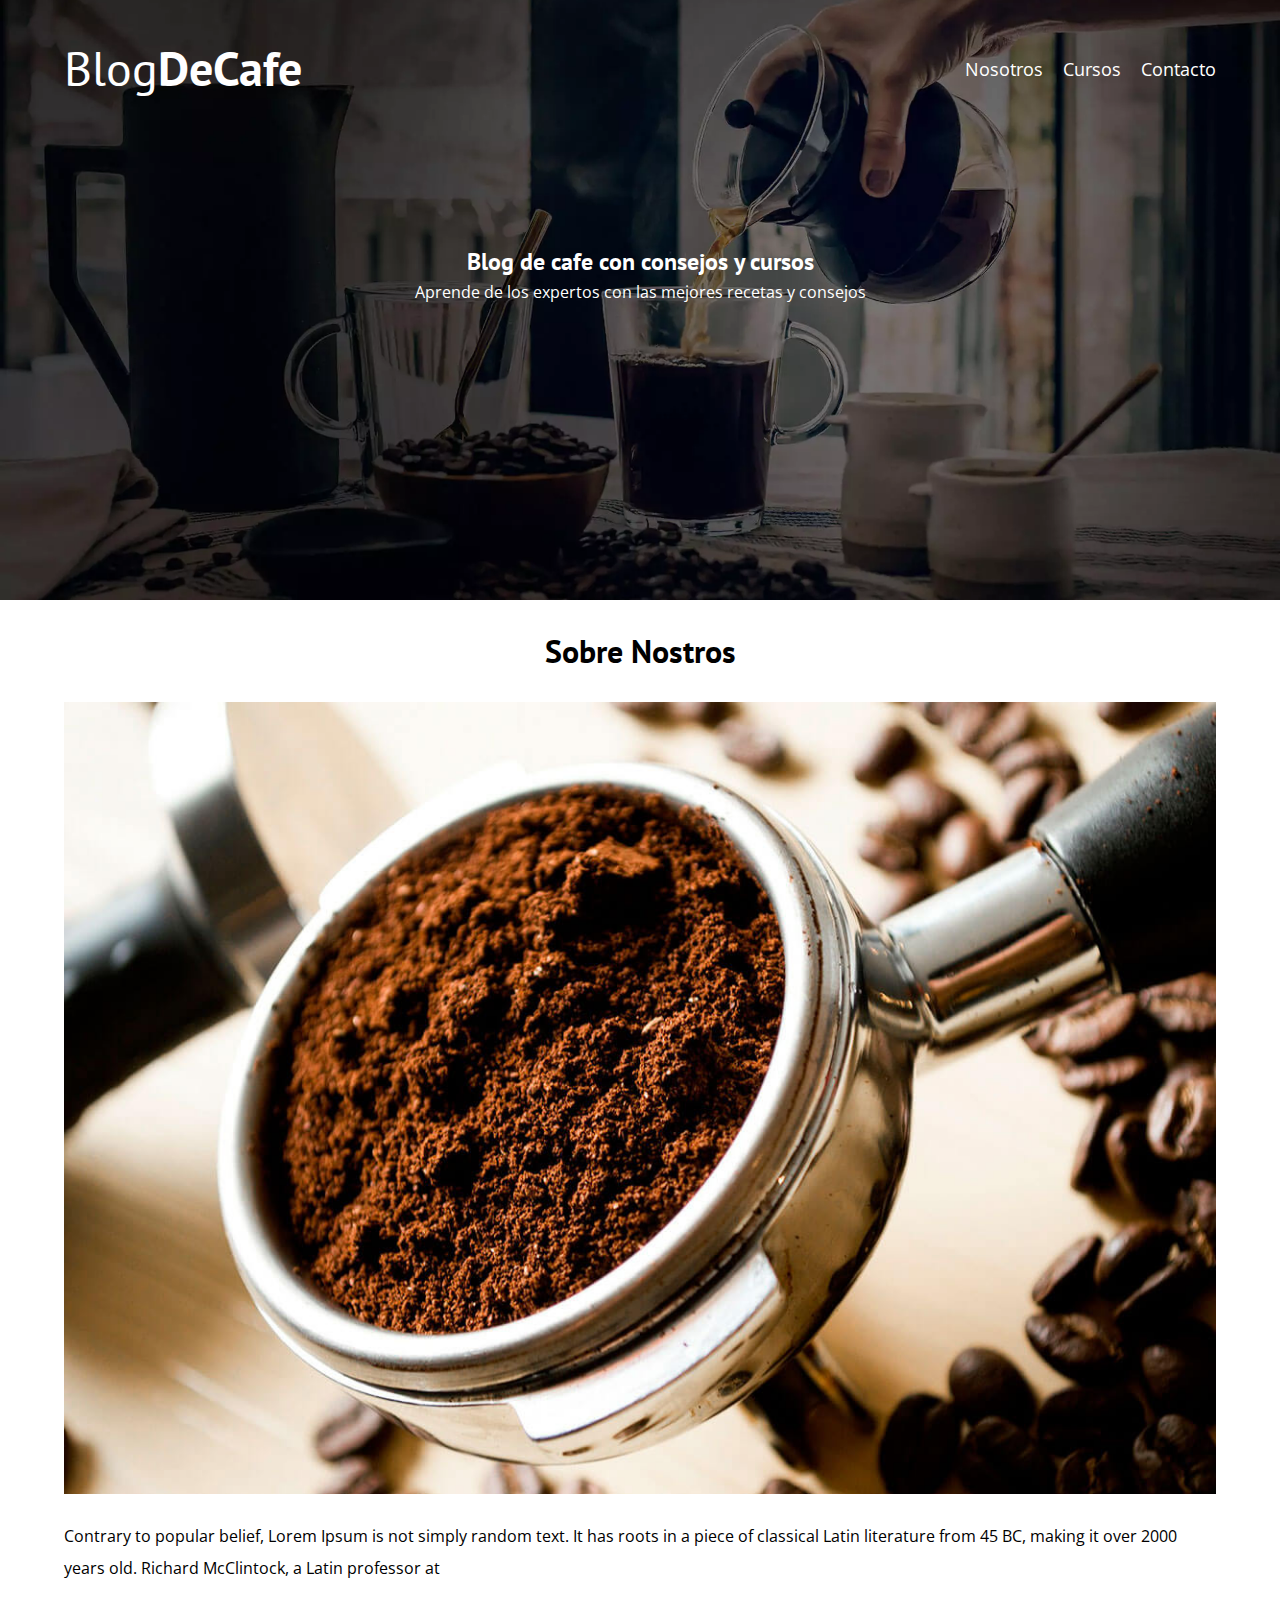
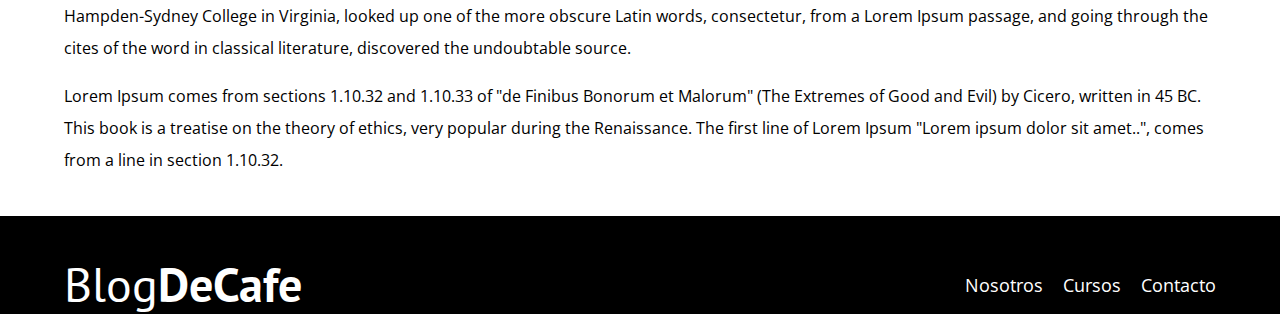
<file: blogdecafe_inicio/entrada.html>
<!DOCTYPE html>
<html lang="es">
<head>
    <meta charset="UTF-8">
    <meta http-equiv="X-UA-Compatible" content="IE=edge">
    <meta name="viewport" content="width=device-width, initial-scale=1.0">
    <title>Blog de Cafe</title>
    <link rel="stylesheet" href="css/normalize.css">

    <link rel="preload" href="https://fonts.googleapis.com/css2?family=Open+Sans&family=PT+Sans:wght@400;700&display=swap"  crossorigin="crossorigin" as="font">
    <link href="https://fonts.googleapis.com/css2?family=Open+Sans&family=PT+Sans:wght@400;700&display=swap" rel="stylesheet">
    <link rel="stylesheet" href="css/style.css">

</head>
<body>

    <header class="header">

        <div class="contenedor">
            <div class="barra">
                <a class="logo" href="index.html">
                    <h1 class="logo__nombre no-margin centrar-texto">Blog<span class="logo__bold">DeCafe</span></h1>
                </a>

                <Nav class="navegacion">
                    <a href="nosotros.html"  class="navegacion__enlace">Nosotros</a>
                    <a href="cursos.html"  class="navegacion__enlace">Cursos</a>
                    <a href="contacto.html"  class="navegacion__enlace">Contacto</a>
    
                </Nav>

            </div>
        </div>
        <div class="header__texto">
            <h2 class="no-margin">Blog de cafe con consejos y cursos</h2>
            <p class="no-margin">Aprende de los expertos con las mejores recetas y consejos</p>
        </div>

    </header>

    <main class="contenedor">
        <h3 class="centrar-texto">Sobre Nostros</h3>
        <img src="img/blog1.jpg" alt="imagen del blog">
        
        <p>Contrary to popular belief, Lorem Ipsum is not simply random text.
        It has roots in a piece of classical Latin literature from 45 BC,
        making it over 2000 years old. Richard McClintock, a Latin professor at </p>

        <p> Hampden-Sydney College in Virginia, looked up one of the more obscure
        Latin words, consectetur, from a Lorem Ipsum passage, and going through
        the cites of the word in classical literature, discovered the undoubtable source. </p>

        <p>Lorem Ipsum comes from sections 1.10.32 and 1.10.33 of "de Finibus Bonorum et Malorum" 
        (The Extremes of Good and Evil) by Cicero, written in 45 BC. This book is a treatise on
        the theory of ethics, very popular during the Renaissance. The first line of Lorem Ipsum
        "Lorem ipsum dolor sit amet..", comes from a line in section 1.10.32. <p>
        
        <div>

       </div>
        
    </main>

    <footer class="footer">
        <div class="contenedor">
            <div class="barra">
                <a class="logo" href="index.html">
                    <h1 class="logo__nombre no-margin centrar-texto">Blog<span class="logo__bold">DeCafe</span></h1>
                </a>

                <Nav class="navegacion">
                    <a href="nosotros.html"  class="navegacion__enlace">Nosotros</a>
                    <a href="cursos.html"  class="navegacion__enlace">Cursos</a>
                    <a href="contacto.html"  class="navegacion__enlace">Contacto</a>
    
                </Nav>

            </div>

        </div>

    </footer>
    <script src="js/modernizr.js"></script>
    <script src="js/scripts.js"></script>
    
</body>
</html>
</file>
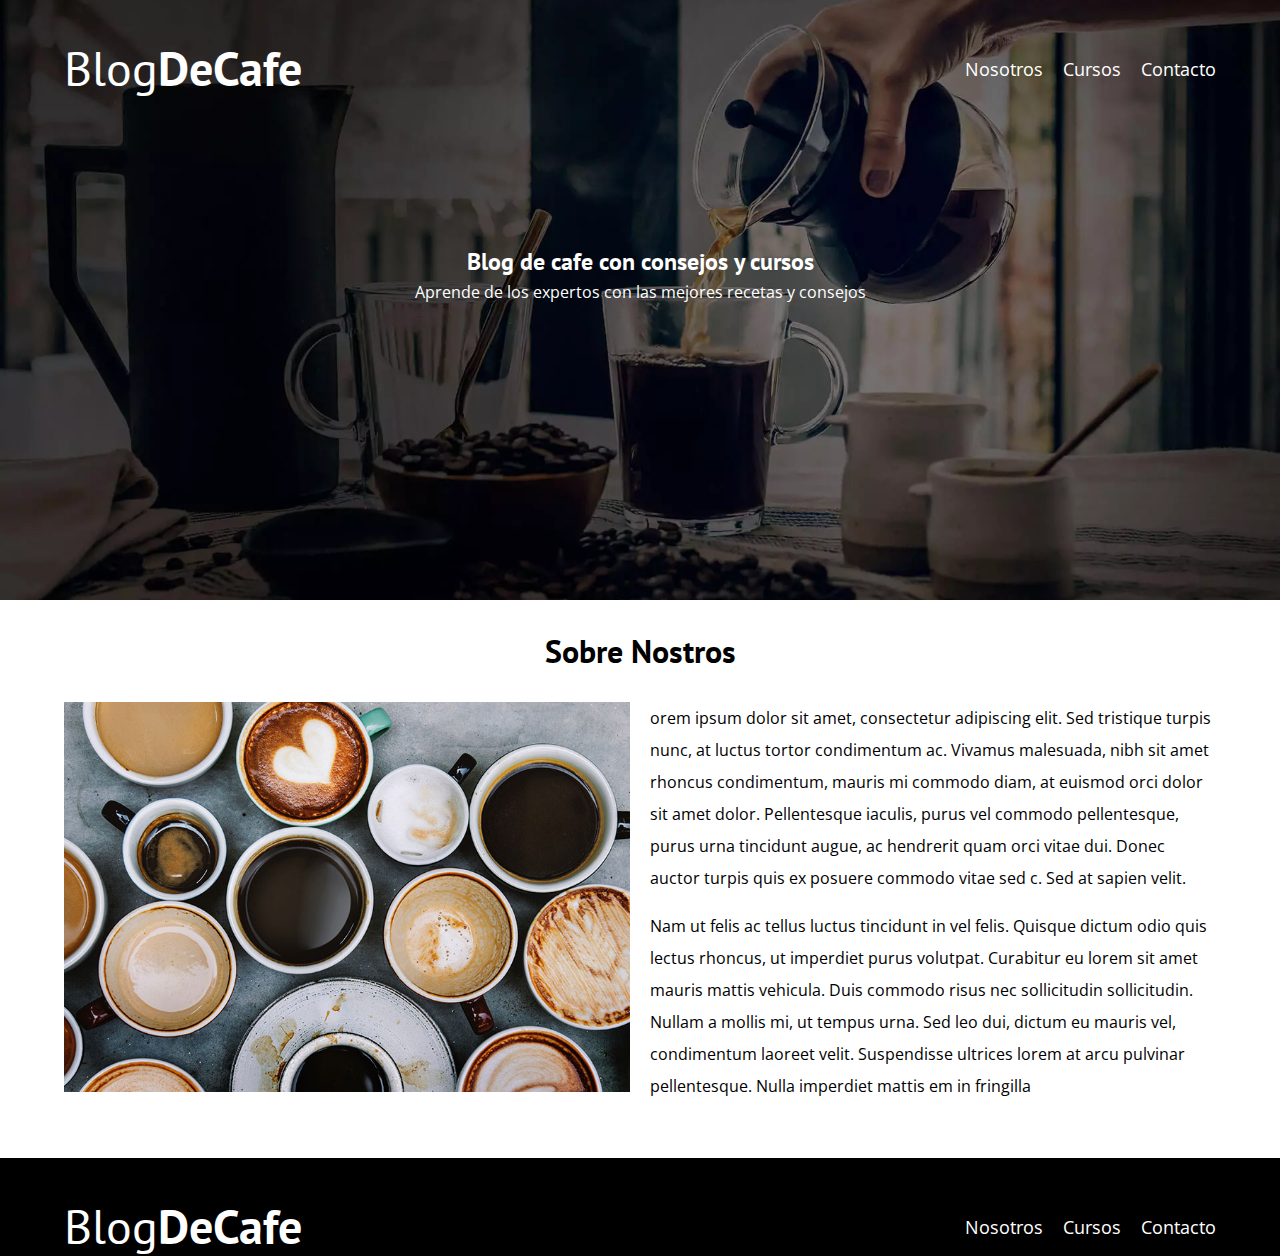
<file: blogdecafe_inicio/nosotros.html>
<!DOCTYPE html>
<html lang="es">
<head>
    <meta charset="UTF-8">
    <meta http-equiv="X-UA-Compatible" content="IE=edge">
    <meta name="viewport" content="width=device-width, initial-scale=1.0">
    <title>Blog de Cafe</title>
    <link rel="stylesheet" href="css/normalize.css">

    <link rel="preload" href="https://fonts.googleapis.com/css2?family=Open+Sans&family=PT+Sans:wght@400;700&display=swap"  crossorigin="crossorigin" as="font">
    <link href="https://fonts.googleapis.com/css2?family=Open+Sans&family=PT+Sans:wght@400;700&display=swap" rel="stylesheet">
    <link rel="stylesheet" href="css/style.css">

</head>
<body>

    <header class="header">

        <div class="contenedor">
            <div class="barra">
                <a class="logo" href="index.html">
                    <h1 class="logo__nombre no-margin centrar-texto">Blog<span class="logo__bold">DeCafe</span></h1>
                </a>

                <Nav class="navegacion">
                    <a href="nosotros.html"  class="navegacion__enlace">Nosotros</a>
                    <a href="cursos.html"  class="navegacion__enlace">Cursos</a>
                    <a href="contacto.html"  class="navegacion__enlace">Contacto</a>
    
                </Nav>

            </div>
        </div>
        <div class="header__texto">
            <h2 class="no-margin">Blog de cafe con consejos y cursos</h2>
            <p class="no-margin">Aprende de los expertos con las mejores recetas y consejos</p>
        </div>

    </header>

    <main class="contenedor">
        <h3 class="centrar-texto">Sobre Nostros</h3>
        <div class="sobre-nosotros">
            <div class="sobre-nosotros__imagen">
                <img src="img/nosotros.jpg" alt="imagen nosotros">
            </div>
            <div class="sobre-nosotros__texto">
                <p class="no-margin">
                    orem ipsum dolor sit amet, consectetur adipiscing elit. Sed tristique turpis nunc,
                    at luctus tortor condimentum ac. Vivamus malesuada, nibh sit amet 
                    rhoncus condimentum, mauris mi commodo diam, at euismod orci dolor
                    sit amet dolor. Pellentesque iaculis, purus vel commodo
                    pellentesque, purus urna tincidunt augue, ac hendrerit quam orci
                    vitae dui. Donec auctor turpis quis ex posuere commodo vitae sed
                    c. Sed at sapien velit.    
                </p>
                <p>  Nam ut felis ac tellus luctus tincidunt in vel felis. 
                    Quisque dictum odio quis lectus rhoncus, ut imperdiet 
                    purus volutpat. Curabitur eu lorem sit amet mauris mattis
                    vehicula. Duis commodo risus nec sollicitudin sollicitudin.
                    Nullam a mollis mi, ut tempus urna. Sed leo dui, dictum eu 
                    mauris vel, condimentum laoreet velit. Suspendisse ultrices
                    lorem at arcu pulvinar pellentesque. Nulla imperdiet mattis 
                    em in fringilla
                </p>

             

            </div>
        </div>
        
    </main>

    <footer class="footer">
        <div class="contenedor">
            <div class="barra">
                <a class="logo" href="index.html">
                    <h1 class="logo__nombre no-margin centrar-texto">Blog<span class="logo__bold">DeCafe</span></h1>
                </a>

                <Nav class="navegacion">
                    <a href="nosotros.html"  class="navegacion__enlace">Nosotros</a>
                    <a href="cursos.html"  class="navegacion__enlace">Cursos</a>
                    <a href="contacto.html"  class="navegacion__enlace">Contacto</a>
    
                </Nav>

            </div>

        </div>

    </footer>
    <script src="js/modernizr.js"> </script>
    
</body>
</html>
</file>
<file: blogdecafe_inicio/css/style.css>
:root{
  --fuenteheading: 'PT Sans', sans-serif;
  --fuenteparrafos: 'Open Sans', sans-serif;

  --primario: #784D3C;
  --blanco: #ffffff;
  --negro: #000000;
  --claro:#e1e1e1;

}
html{
  box-sizing: border-box;
  font-size:62.5%; /* 1 rem, = 10px*/
}
*,*:before,*:after{
  box-sizing: inherit;

}
body {
  font-family:var(--fuenteparrafos);
  font-size:1.6rem;
  line-height:2;

}

/* Globales*/
.contenedor{
  max-width: 120rem;
  width: 90%;
  margin: 0 auto;
}

a{
  text-decoration:none; 
}

h1,h2,h3,h4{
  font-family: var(--fuenteheading);
  line-height: 1.2;
}

h1{
  font-size: 4.8rem;
}

h2{
  font-size: 4 rem;
}

h3{
  font-size: 3.2rem;
}

h4{
  font-size: 2.8rem;
}

img{
   max-width: 100%;
}

/** Utilidades **/
.no-margin{
  margin:0;
}
.no-padding{
  padding: 0%;
}
.centrar-texto{
  text-align: center;
}
 /** Header**/

.webp .header{
 background-image:url(../img/banner.webp); 
}
.no-webp .header{
  background-image: url(../img/banner.jpg);
}

.header{
 
  height:60rem;
  background-size: cover;
  background-repeat: no-repeat;
  background-position:center center;
}

.header__texto{
  text-align: center;
  color: var(--blanco);
  margin-top: 5rem;
}
@media (min-width: 768px) {
  .header__texto{
    margin-top: 15rem;
  }
   
}
.barra{
  padding-top:4rem;
}

@media (min-width: 768px) {
  .barra{
    display: flex;
    justify-content:space-between;
    align-items:center;
  }

}

.logo{
  color: var(--blanco);

}

.logo__nombre{
  font-weight: 400;

}
.logo__bold{
  font-weight: 700;

}

@media (min-width: 768px) {
  .navegacion{
    display: flex;
    gap: 2rem;

  }
 
   
}
.navegacion__enlace{
  display: block;
  text-align: center;
  font-size:1.8rem;
  color: var(--blanco);

}
@media (min-width: 768px) {
  .contenido-principal{
    display: grid;
    grid-template-columns: 2fr 1fr;
    column-gap: 4rem;

  }
   
}
.entrada{
  border-bottom:1px solid var(--claro) ;
  margin-bottom: 2rem;
}
.entrada:last-of-type{
  border: none;
  margin-bottom: 0;

}
.boton{
  display:block;
  font-family: var(--fuenteheading);
  color: var(--blanco);
  text-align: center;
  padding: 1rem 3rem;
  font-size: 1.8rem;
  text-transform: uppercase;
  font-weight: 700;
  margin-bottom: 2rem;
  border: none;

}
@media (min-width: 768px) {
  .boton{
    display: inline-block;
  }

   
}
.boton:hover{
  cursor: pointer;
}
.boton--primario{
  background-color: #000000;
}
.boton--secundario{
  background-color:var(--primario);
}
.curso{
  list-style: none;
}


.widget-curso{
border-bottom: 1px solid var(--claro);
margin-bottom: 2rem;
}
.widget-curso:last-of-type{
  border: none;
  margin-bottom: 0;
}

.widget-curso__label{
  font-family: var(--fuenteheading);
  font-weight: bold;

}
.widget-curso__info{
  font-weight: normal;
}

.widget-curso__label,
.widget-curso__info{
  font-size: 2rem;

}

.footer{
  background-color:#000000;
  padding-bottom: 3rem 0;
  margin-top: 4rem;

}
/* sobre nosotros*/
@media (min-width: 768px) {
 
  .sobre-nosotros{
   display: grid;
    grid-template-columns: repeat(2, 1fr);
    column-gap: 2rem;
  } 

}   

.curso2{
  padding: 3rem 0;
  border-bottom: 1px solid var(--claro);
}

@media (min-width: 768px) {
  .curso2{
    display: grid;
    grid-template-columns: 1fr 2fr;
    column-gap: 2rem;
    line-height:1.5;
    
  }
   
}

.curso2:last-of-type{
  border:none;
}


.curso2__label{
  font-family: var(--fuenteheading);
  font-weight: bold;

}
.curso2__info{
  font-weight: normal;
}

.curso2__label,
.curso2__info{
  font-size: 2rem;

}
/**Contacto**/

.contacto-bg{
  background-image: url(../img/contacto.jpg);
  height: 40rem;
  background-size: cover;
  background-repeat: no-repeat;
}
.formulario{
background-color: var(--blanco);
margin: -5rem auto 0 auto;
width: 95%;
padding: 5rem;

}
.campo{
  display: flex;
  margin-bottom: 2rem;

}
.campo__label{
  flex: 0 0 10rem;
  text-align: right;
  padding-right: 2rem;

}
.campo__field{
  flex: 1;
  border: 1px solid var(--claro);

}
.campo__field--textarea{
  height: 20rem;
  

}
</file>
<file: freelancer_inicio/css/styles.css>
:root{
    --blanco: #ffffff;
    --oscuro:#212121;
    --primario: #FFC107;
    --secundario: #0097A7;
    --gris:#757575;
    --grisclaro: #DFE9F3;
    

}

html{
    font-size: 62.5%;
    box-sizing: border-box;
    scroll-snap-type:  y mandatory;
}

/*scroll*/
.servicios,
.navegacion-principal,
.formulario{
    scroll-snap-align: center;
    scroll-snap-stop: always;
}



*, *:before, *:after{
    box-sizing: inherit;
}
body{
    font-size: 16px; /*1 rem = 10px*/
    font-family: 'Krub', sans-serif;
    background-image: linear-gradient(to top, var(--grisclaro) 0%, var(--blanco)100% );
}

h1{
    font-size:3.8rem;
}

h2{
    font-size:2.8rem;
}

h3{
    font-size:1.8rem;
}

h1,h2,h3{
    text-align:center;
}

.titulo span{
font-size: 1rem;

}
/*Utilidades*/
.w-sm-100{
    width: 100%;
}
@media (min-width: 768px) {
   .w-sm-100{
       width: auto;

   }
}
.flex{
    display: flex;
}

.alinear-derecha{
    justify-content: flex-end;
}
.contenedor{
    max-width: 120rem;
    margin: 0 auto;
}
.sombra{
    -webkit-box-shadow: -3px 7px 42px -9px rgba(46,45,46,0.73);
    -moz-box-shadow: -3px 7px 42px -9px rgba(46,45,46,0.73);
    box-shadow: -3px 7px 42px -9px rgba(46,45,46,0.73);

    background-color: var(--blanco);
    padding: 2rem;
    border-radius: 2rem;
}

.boton{
    background-color: var(--secundario);
    color: var(--blanco);
    padding: 1rem 3rem;
    margin-top: 1rem;
    font-size: 2rem;
    text-decoration: none;
    text-transform: uppercase;
    font-weight: bold;
    border-radius: .5rem;
    width: 90%;
    text-align: center;
    border: none;
}
@media (min-width: 768px) {
    .boton{
        width: auto;
    }
}

.boton:hover{
    cursor: pointer;

}

.nav-bg{
    background-color: var(--secundario);

}

.navegacion-principal{
    
    display: flex;
    flex-direction: column;
  
}


@media (min-width: 768px) {
   .navegacion-principal{
       flex-direction: row;
       justify-content: space-between;
   }
}

.navegacion-principal a{
    padding: 1rem;
    color: var(--blanco);
    text-decoration: none;
    font-weight: 700;
}
.navegacion-principal a:hover{
    background-color: var(--primario);
    color: var(--oscuro);
}
.hero{
    background-image: url(../img/hero.jpg);
    background-repeat: no-repeat;
    background-size:cover;
    height: 450px;
    position: relative;
    margin-bottom: 2rem;
}
.contenido-hero{
    position: absolute;
    background-color: rgb(0 0  0 /50%);
    width: 100%;
    height: 100%;

    display: flex;
    flex-direction: column;
    align-items: center;
    justify-content: center;

}
.contenido-hero h2,
.contenido-hero p{
    color: var(--blanco);
}



/* servicios*/
@media (min-width: 768px ) {
    .servicios{
        display: grid;
        grid-template-columns: 1fr 1fr 1fr;
        column-gap: 10rem;
    }
}

.servicio{
    display: flex;
    flex-direction: column;
    align-items: center;

}

.servicio h3{
    color: var(--secundario);
    font-weight: normal;

}

.servicio p{
    line-height: 2;
    text-align: center;


}
.servicio .icono{
    height: 15rem;
    width: 15rem;
    background-color: var(--primario);
    border-radius: 50%;

    display: flex;
    justify-content: space-evenly;
    align-items: center;
}
/*contacto */
.formulario{
    background-color: var(--gris);
    width: min(60rem, 100%);/*utilizar el valor mas pequeño*/
    margin: 0 auto;
    padding: 2rem;
    border-radius: 1rem;

   

}
.formulario fieldset{
    border: none;
}

.formulario legend {
    text-align: center;
    font-size: 1.8rem;
    text-transform: uppercase;
    font-weight: 700;
    margin-bottom: 2rem;
    color: var(--primario);

}


@media (min-width: 768px) {
    .contenedor-campos{
        display: grid;
        grid-template-columns: 50% 50%;
        grid-template-rows: auto auto 20rem;
        column-gap: 1rem;
    }   

    .campo:nth-child(3),
    .campo:nth-child(4) {
        grid-column: 1 / 3;
  
    }
    
}


.campo{
    margin-bottom:  1rem;

}

.campo label{
    color: var(--blanco);
    font-weight: bold;
    margin-bottom: .5rem;
    display:block ;
}

.campo textarea{
    height:20rem ;
}

.input-text{
    width: 100%;
    border:none;
    padding: 1.5rem;
    border-radius: .5rem;
}
.footer{
    text-align: center;
}
</file>
